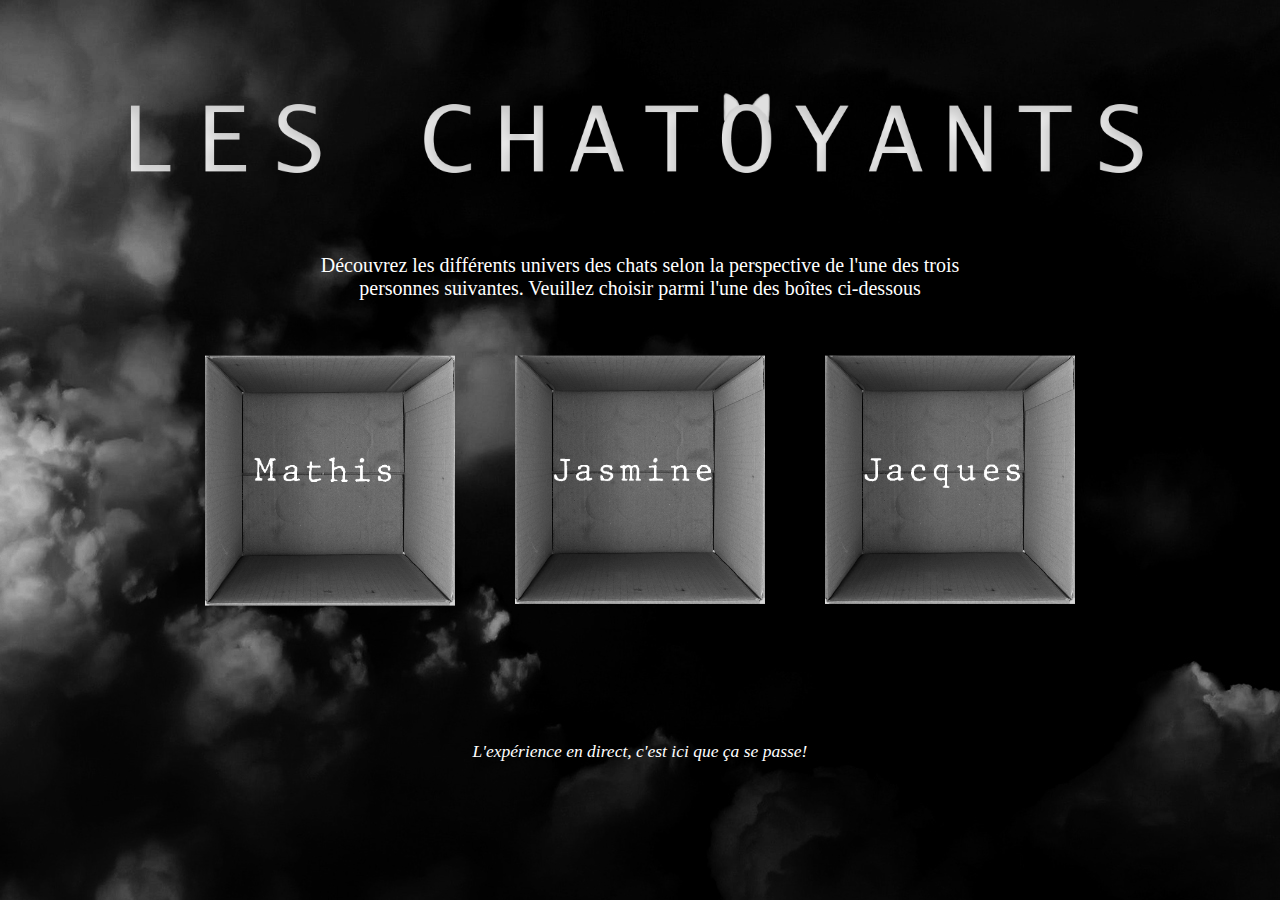
<file: docs/experience/index.html>
<!DOCTYPE HTML>
<html lang="fr">

<head>
	<title>Les Chatoyants</title>
	<meta name="description" content="(Description du projet x)">
	<link rel="stylesheet" type="text/css" href="chatoyants.css">
	<link rel="stylesheet" href="grt-youtube-popup.css">
</head>

<body>
	<div class="titre"><img class="texte_titre" src="titre_page.png" alt="" srcset=""></div>


    <div class="boites">
        <div class="boite">
            <a href="#" class="youtube-link" youtubeid="zuLyv1fUb1U"><img class="mathis" src="mathis.png" alt="" srcset=""></a>
        </div>
        <div class="boite">
            <a href="#" class="youtube-link" youtubeid="NU6sM1wfOa0"><img class="jasmine" src="jasmine.png" alt="" srcset=""></a>
        </div>
        <div class="boite">
            <a href="#" class="youtube-link" youtubeid="5tSGVn6BupQ"><img class="jacques" src="jacques.png" alt="" srcset=""></a>
        </div>
    </div>


    <div class="texte_explicatif_ligne">Découvrez les différents univers des chats selon la perspective de l'une des trois personnes suivantes. Veuillez choisir parmi l'une des boîtes ci-dessous</div>
    <div class="savoir_plus"><span class="youtube-link" youtubeid="_WsAs8iRz7Y">L'expérience en direct, c'est ici que ça se passe!</span></div>

    <!-- Jquery -->

    <script src="https://code.jquery.com/jquery-3.2.1.min.js"></script>

    <!-- GRT Youtube Popup -->

    <script src="grt-youtube-popup.js">
    </script>

    <script>
        $(".youtube-link").grtyoutube({
            autoPlay: false
        });
        $(".youtube-link").grtyoutube({
            theme: "dark"
        });
    </script>
</body>
</html>
</file>
<file: docs/experience/chatoyants.css>
@media screen and (min-width:1121px) {
    body {
        background-image: url("background.jpg");
        margin: 0;
    }
    .titre {
        display: flex;
        justify-content: center;
    }
    .texte_titre {
        height: auto;
        width: 80%;
        position: absolute;
        top: 10%;
    }
    .boites {
        display: flex;
        justify-content: center;
        align-content: center;
        margin: 0px 20px;
        transform: translateY(140%);
    }
    .boite {
        margin: 0px 30px;
    }
    .mathis,
    .jasmine,
    .jacques {
        height: 250px;
        width: 250px;
    }
    .texte_explicatif_ligne,
    .savoir_plus {
        text-align: center;
        font-family: 'Lucida Fax';
        color: white;
    }
    .texte_explicatif_ligne {
        font-size: 20px;
        margin: 0px 300px;
        position: relative;
        top: 36%;
    }
    .savoir_plus {
        font-size: 17.5px;
        font-style: italic;
        transform: translateY(2100%);
    }
}

@media screen and (max-width:1121px) {
    body {
        background-image: url("background.jpg");
        margin: 0;
    }
    .titre {
        display: flex;
        justify-content: center;
    }
    .texte_titre {
        height: auto;
        width: 80%;
        position: absolute;
        top: 10%;
    }
    .boites {
        display: flex;
        justify-content: center;
        align-content: center;
        transform: translateY(170%);
    }
    .boite {
        margin: 0px 5px;
    }
    .mathis,
    .jasmine,
    .jacques {
        height: 200px;
        width: 200px;
    }
    .texte_explicatif_ligne,
    .savoir_plus {
        text-align: center;
        font-family: 'Lucida Fax';
        color: white;
    }
    .texte_explicatif_ligne {
        font-size: 20px;
        transform: translateY(80%);
        margin: 0px 50px;
    }
    .savoir_plus {
        font-size: 17.5px;
        font-style: italic;
        transform: translateY(2000%);
    }
}

@media screen and (max-width:636px) {
    body {
        background-image: url("background.jpg");
        margin: 0;
    }
    .titre {
        display: flex;
        justify-content: center;
    }
    .texte_titre {
        height: auto;
        width: 80%;
    }
    .boites {
        display: flex;
        justify-content: center;
        align-content: center;
        flex-direction: column;
        margin: 0 auto;
        transform: translateY(50%);
    }
    .boite {
        margin-left: auto;
        margin-right: auto;
    }
    .mathis,
    .jasmine,
    .jacques {
        height: 150px;
        width: 150px;
    }
    .texte_explicatif_ligne,
    .savoir_plus {
        text-align: center;
        font-family: 'Lucida Fax';
        color: white;
    }
    .texte_explicatif_ligne {
        font-size: 70%;
        position: absolute;
        top: 17%;
    }
    .savoir_plus {
        font-size: 11.5px;
        font-style: italic;
    }
}
</file>
<file: docs/experience/grt-youtube-popup.css>
.grtyoutube-popup {
	position:fixed;
	top:0;
	left:0;
	right:0;
	bottom:0;
	z-index:99999;
}

.grtyoutube-popup-content {
	margin-top:150px;
	width:95%;
	max-width:850px;
	margin-left:auto;
	margin-right:auto;
	position:relative;
}

.grtyoutube-popup-close {
	position:absolute;
	top:-30px;
	right:0;
	color:#FFF;
	font-size:25px;
	width:17px;
	height:17px;
	cursor:pointer;
}

.grtyoutube-iframe {
	width:100%;
	height:480px;
}
@media (max-width:767px) {
	.grtyoutube-iframe {
		width:100%;
		height:350px;
	}
}

.grtyoutube-dark-theme{
	background: rgba(0,0,0, 0.85);
}

.grtyoutube-dark-theme .grtyoutube-popup-content {
	-webkit-box-shadow: 0px 0px 8px 0px rgba(255,255,255,0.4);
	-moz-box-shadow: 0px 0px 8px 0px rgba(255,255,255,0.4);
	box-shadow: 0px 0px 8px 0px rgba(255,255,255,0.4);
}

.grtyoutube-dark-theme .grtyoutube-popup-close {
	background: url('icon-close-white.png') no-repeat;
}

.grtyoutube-light-theme {
	background: rgba(255,255,255, 0.85);
}

.grtyoutube-light-theme .grtyoutube-popup-content {
	-webkit-box-shadow: 0px 0px 8px 0px rgba(0,0,0,0.4);
	-moz-box-shadow: 0px 0px 8px 0px rgba(0,0,0,0.4);
	box-shadow: 0px 0px 8px 0px rgba(0,0,0,0.4);
}

.grtyoutube-light-theme .grtyoutube-popup-close {
	background: url('icon-close-black.png') no-repeat;
}
</file>
